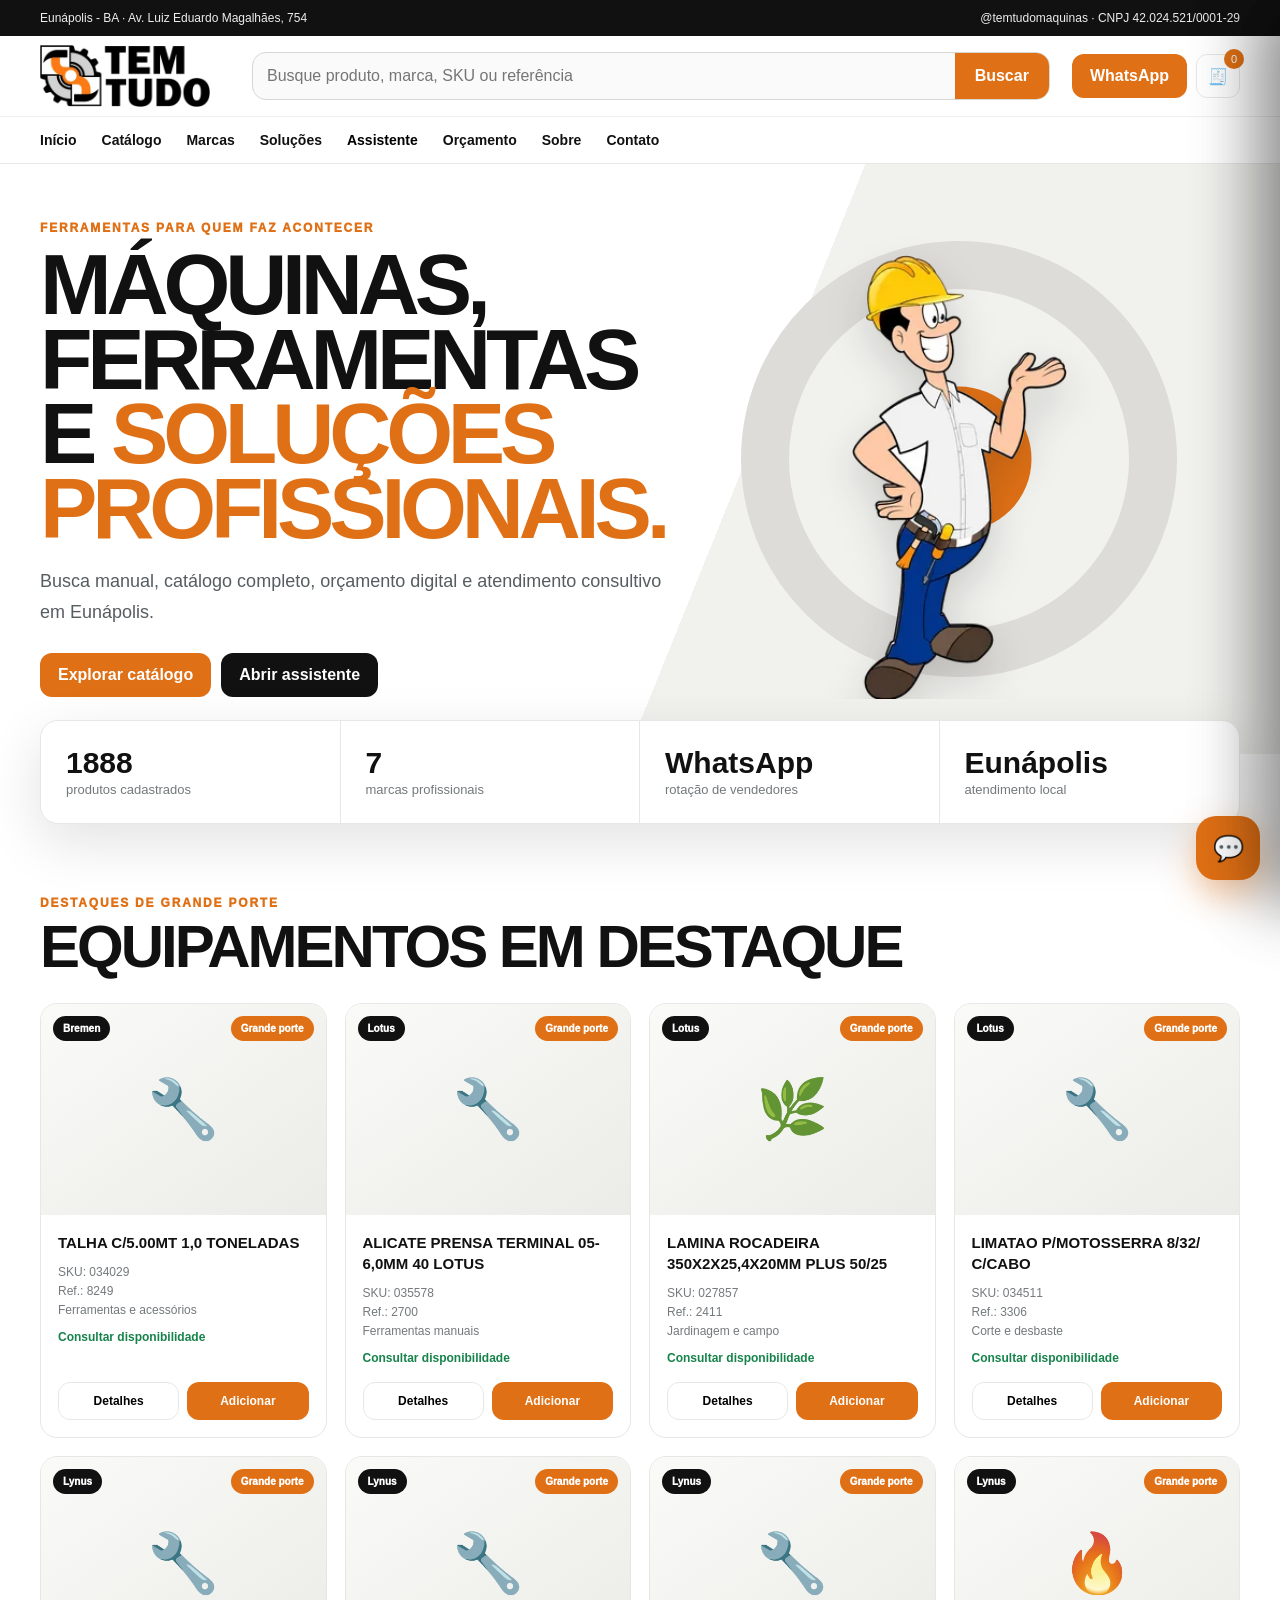
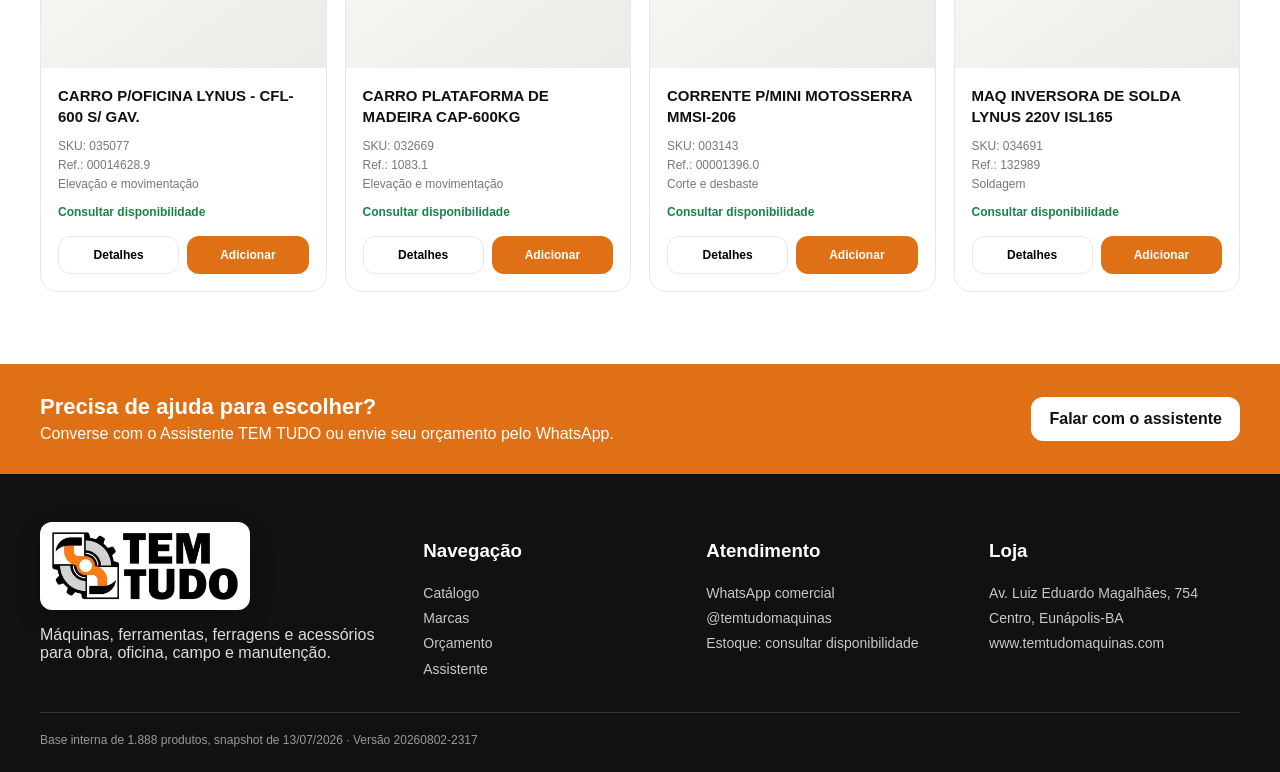
<file: index.html>
<!doctype html>
<html lang="pt-BR">
<head>
<meta charset="utf-8">
<meta name="viewport" content="width=device-width,initial-scale=1,viewport-fit=cover">
<meta name="theme-color" content="#111111">
<meta name="description" content="TEM TUDO - máquinas, ferramentas e soluções profissionais em Eunápolis-BA.">
<meta http-equiv="Cache-Control" content="no-cache, no-store, must-revalidate">
<meta http-equiv="Pragma" content="no-cache">
<meta http-equiv="Expires" content="0">
<title>TEM TUDO - Ferramentas para quem faz acontecer</title>
<link rel="stylesheet" href="style-v2.css?v=20260730-1025">
<link rel="stylesheet" href="brand-fix-v4.css?v=20260730-2140">
<link rel="stylesheet" href="assistant-v2.css?v=20260731-1511">
<link rel="stylesheet" href="quote-import-v3.css?v=20260802-2317">
<script src="config.js?v=20260730-0925"></script>
<script src="brand-logo-1.js?v=20260730-2135"></script>
<script src="brand-logo-2.js?v=20260730-2135"></script>
<script src="brand-logo-3.js?v=20260730-2135"></script>
<script src="brand-mascot-1.js?v=20260730-2135"></script>
<script src="brand-mascot-2.js?v=20260730-2135"></script>
<script src="brand-mascot-3.js?v=20260730-2135"></script>
<script src="brand-mascot-4.js?v=20260730-2135"></script>
<script src="asset0.js?v=20260730-2135"></script>
<script src="asset1.js?v=20260730-2135"></script>
</head>
<body>
<a class="skip" href="#app">Pular para o conteúdo</a>
<div class="topbar"><div class="wrap topbar-in"><span>Eunápolis - BA · Av. Luiz Eduardo Magalhães, 754</span><span>@temtudomaquinas · CNPJ 42.024.521/0001-29</span></div></div>
<header class="site-head">
  <div class="wrap head-main">
    <a class="brand" href="#/inicio" aria-label="TEM TUDO - Início"><img data-asset="0" alt="Logo oficial TEM TUDO"></a>
    <form class="head-search" id="headSearch"><input id="headSearchInput" autocomplete="off" placeholder="Busque produto, marca, SKU ou referência"><button aria-label="Buscar">Buscar</button></form>
    <div class="head-actions">
      <button class="btn btn-wa" id="topWa">WhatsApp</button>
      <button class="icon-btn quote-open" aria-label="Abrir orçamento">🧾<span class="count" id="quoteCount">0</span></button>
      <button class="menu-btn" id="menuBtn" aria-label="Abrir menu">☰</button>
    </div>
  </div>
  <nav class="main-nav" id="mainNav"><div class="wrap nav-in">
    <a href="#/inicio">Início</a><a href="#/catalogo">Catálogo</a><a href="#/marcas">Marcas</a><a href="#/solucoes">Soluções</a><button data-open-chat>Assistente</button><a href="#/orcamento">Orçamento</a><a href="#/sobre">Sobre</a><a href="#/contato">Contato</a>
  </div></nav>
</header>
<main id="app" tabindex="-1"><section class="section"><div class="wrap loading"><div class="spinner"></div><p>Carregando catálogo TEM TUDO...</p></div></section></main>
<section class="cta"><div class="wrap cta-in"><div><strong>Precisa de ajuda para escolher?</strong><span>Converse com o Assistente TEM TUDO ou envie seu orçamento pelo WhatsApp.</span></div><button class="btn btn-light" data-open-chat>Falar com o assistente</button></div></section>
<footer class="footer"><div class="wrap footer-grid">
  <div><img class="footer-logo" data-asset="0" alt="Logo colorida TEM TUDO"><p>Máquinas, ferramentas, ferragens e acessórios para obra, oficina, campo e manutenção.</p></div>
  <div><h3>Navegação</h3><a href="#/catalogo">Catálogo</a><a href="#/marcas">Marcas</a><a href="#/orcamento">Orçamento</a><button class="footer-link" data-open-chat>Assistente</button></div>
  <div><h3>Atendimento</h3><button class="footer-link" id="footerWa">WhatsApp comercial</button><a href="https://instagram.com/temtudomaquinas" target="_blank" rel="noopener">@temtudomaquinas</a><span>Estoque: consultar disponibilidade</span></div>
  <div><h3>Loja</h3><span>Av. Luiz Eduardo Magalhães, 754</span><span>Centro, Eunápolis-BA</span><span>www.temtudomaquinas.com</span></div>
</div><div class="wrap footnote">Base interna de 1.888 produtos, snapshot de 13/07/2026 · Versão 20260802-2317</div></footer>

<div class="drawer-overlay" id="drawerOverlay"></div>
<aside class="quote-drawer" id="quoteDrawer" aria-label="Orçamento"><div class="drawer-head"><div><strong>Seu orçamento</strong><span id="quoteDrawerSubtitle">0 produto</span></div><button class="icon-btn" id="quoteClose">✕</button></div><div class="drawer-body" id="quoteDrawerBody"></div><div class="drawer-foot"><a class="btn btn-dark btn-wide" href="#/orcamento" id="goQuote">Revisar orçamento</a></div></aside>

<div class="chat-overlay" id="chatOverlay"></div>
<aside class="chat-panel" id="chatPanel" aria-label="Assistente TEM TUDO">
  <div class="chat-head"><div class="chat-id"><img data-asset="1" alt="Mascote oficial TEM TUDO em alta qualidade"><div><strong>Assistente TEM TUDO</strong><span>● Catálogo com 1.888 produtos</span></div></div><div class="chat-head-actions"><button id="newChat">Nova conversa</button><button class="icon-btn" id="closeChat">✕</button></div></div>
  <div class="chat-messages" id="chatMessages"></div>
  <div class="chat-chips" id="chatChips"><button>Encontrar produto para um serviço</button><button>Buscar por SKU ou referência</button><button>Comparar produtos</button><button>Montar orçamento</button></div>
  <form class="chat-form" id="chatForm"><textarea id="chatInput" placeholder="Descreva o serviço, produto ou referência..."></textarea><button aria-label="Enviar mensagem">➤</button></form>
  <div class="chat-hint">Enter envia · Shift + Enter cria nova linha</div>
</aside>
<button class="chat-float" data-open-chat aria-label="Abrir Assistente TEM TUDO">💬</button>

<script src="catalog-01.js?v=20260730-1025"></script>
<script src="catalog-02.js?v=20260730-1025"></script>
<script src="catalog-03.js?v=20260730-1025"></script>
<script src="catalog-04.js?v=20260730-1025"></script>
<script src="catalog-05.js?v=20260730-1025"></script>
<script src="catalog-06.js?v=20260730-1025"></script>
<script src="catalog-07.js?v=20260730-1025"></script>
<script src="catalog-08.js?v=20260730-1025"></script>
<script src="chat-core.js?v=20260731-1511"></script>
<script src="app-01.js?v=20260730-1025"></script>
<script src="app-02.js?v=20260730-1025"></script>
<script src="app-03.js?v=20260730-1025"></script>
<script src="app-04.js?v=20260730-1025"></script>
<script src="assistant-v2.js?v=20260731-1511"></script>
<script src="quote-import-v3.js?v=20260802-2317"></script>
</body></html>
</file>
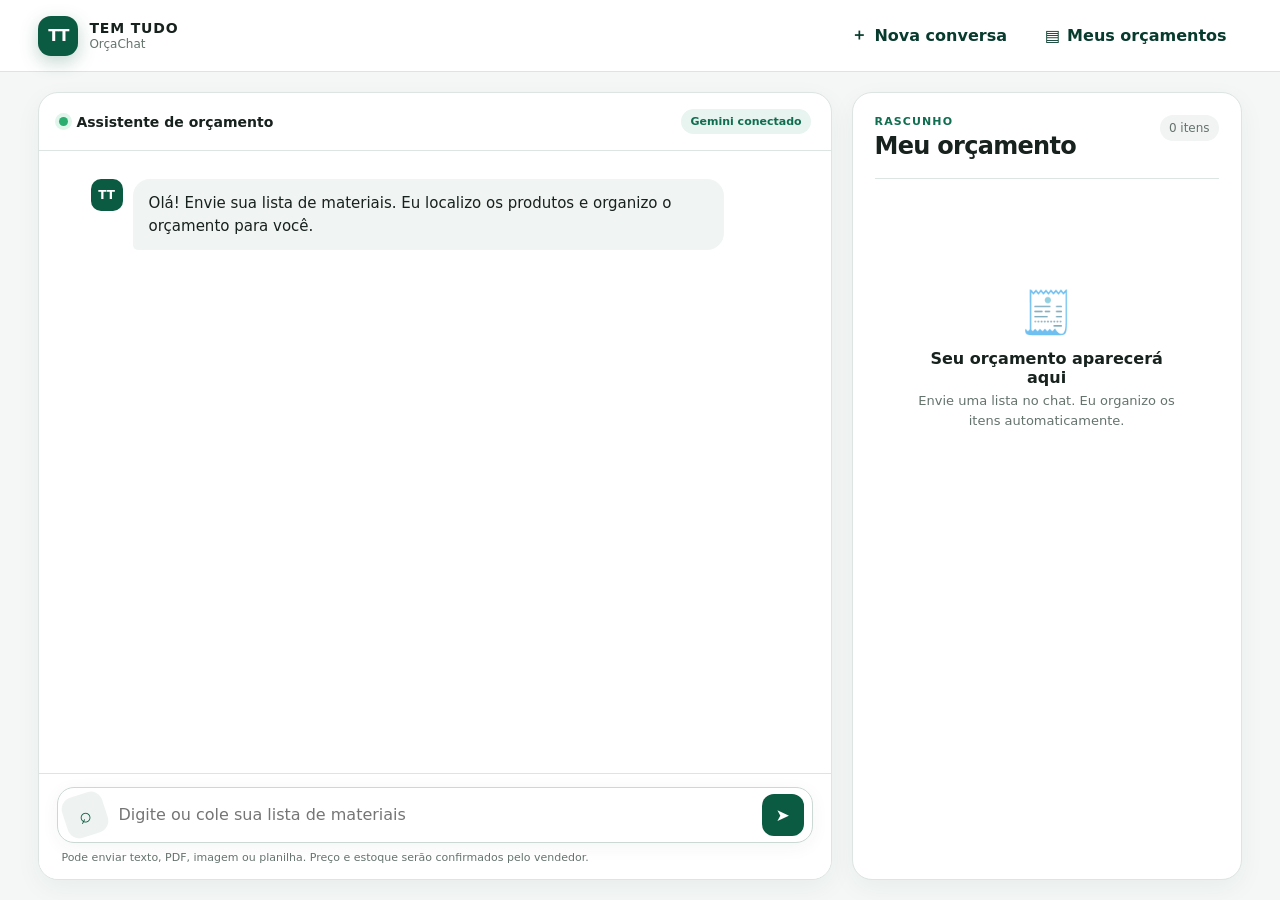
<file: orcachat/index.html>
<!doctype html>
<html lang="pt-BR">
<head>
  <meta charset="utf-8">
  <meta name="viewport" content="width=device-width,initial-scale=1,viewport-fit=cover">
  <meta name="theme-color" content="#0b5a42">
  <meta name="description" content="Assistente de orçamento da TEM TUDO.">
  <title>TEM TUDO OrçaChat</title>
  <link rel="manifest" href="manifest.webmanifest">
  <link rel="icon" href="assets-icon.svg" type="image/svg+xml">
  <link rel="stylesheet" href="styles.css">
</head>
<body>
  <div class="app-shell">
    <header class="topbar">
      <button class="brand" data-route="chat" aria-label="Ir para o chat">
        <span class="brand-mark">TT</span>
        <span><strong>TEM TUDO</strong><small>OrçaChat</small></span>
      </button>
      <nav class="top-actions" aria-label="Ações principais">
        <button class="ghost-button" id="newConversationButton" title="Iniciar nova conversa">
          <span aria-hidden="true">＋</span><span class="desktop-label">Nova conversa</span>
        </button>
        <button class="ghost-button" data-route="history" title="Abrir meus orçamentos">
          <span aria-hidden="true">▤</span><span class="desktop-label">Meus orçamentos</span>
        </button>
      </nav>
    </header>

    <main>
      <section class="screen active" id="screen-chat" aria-label="Chat de orçamento">
        <div class="chat-layout">
          <section class="chat-panel">
            <div class="chat-head">
              <div>
                <span class="status-dot"></span>
                <strong>Assistente de orçamento</strong>
              </div>
              <span class="mode-pill" id="modePill">Modo local</span>
            </div>

            <div class="messages" id="messages" aria-live="polite"></div>

            <div class="composer-wrap">
              <div class="file-preview" id="filePreview" hidden></div>
              <form class="composer" id="composerForm">
                <label class="attach-button" for="fileInput" title="Anexar lista, PDF, imagem ou planilha" aria-label="Anexar arquivo">⌕</label>
                <input id="fileInput" type="file" hidden multiple accept="image/*,.pdf,.csv,.txt,.xlsx,.xls">
                <textarea id="messageInput" rows="1" placeholder="Digite ou cole sua lista de materiais" aria-label="Mensagem"></textarea>
                <button class="send-button" type="submit" aria-label="Enviar">➤</button>
              </form>
              <p class="composer-note">Pode enviar texto, PDF, imagem ou planilha. Preço e estoque serão confirmados pelo vendedor.</p>
            </div>
          </section>

          <aside class="quote-panel" id="quotePanel" aria-label="Meu orçamento">
            <div class="quote-head">
              <div>
                <span class="eyebrow">Rascunho</span>
                <h2>Meu orçamento</h2>
              </div>
              <span class="item-count" id="itemCount">0 itens</span>
            </div>
            <div id="quoteEmpty" class="quote-empty">
              <span>🧾</span>
              <strong>Seu orçamento aparecerá aqui</strong>
              <p>Envie uma lista no chat. Eu organizo os itens automaticamente.</p>
            </div>
            <div id="quoteContent" hidden>
              <div class="quote-list" id="quoteList"></div>
              <div class="quote-alert" id="quoteAlert" hidden></div>
              <div class="quote-actions">
                <button class="secondary-button" id="clearQuoteButton">Limpar</button>
                <button class="primary-button" id="confirmQuoteButton">Confirmar itens</button>
                <button class="whatsapp-button" id="whatsappButton" hidden>Falar com vendedor</button>
              </div>
            </div>
          </aside>
        </div>
      </section>

      <section class="screen history-screen" id="screen-history" aria-label="Meus orçamentos">
        <div class="history-head">
          <div>
            <span class="eyebrow">Salvos neste aparelho</span>
            <h1>Meus orçamentos</h1>
            <p>Consulte ou apague os orçamentos anteriores.</p>
          </div>
          <button class="secondary-button" data-route="chat">Voltar ao chat</button>
        </div>
        <div id="historyList" class="history-list"></div>
      </section>
    </main>

    <button class="mobile-quote-button" id="mobileQuoteButton">
      <span>Meu orçamento</span><strong id="mobileItemCount">0</strong>
    </button>
    <div class="backdrop" id="backdrop" hidden></div>
    <div class="toast" id="toast" role="status" aria-live="polite"></div>
  </div>
  <script src="config.js"></script>
  <script src="../catalog-01.js"></script>
  <script src="../catalog-02.js"></script>
  <script src="../catalog-03.js"></script>
  <script src="../catalog-04.js"></script>
  <script src="../catalog-05.js"></script>
  <script src="../catalog-06.js"></script>
  <script src="../catalog-07.js"></script>
  <script src="../catalog-08.js"></script>
  <script src="data/stock-chunk-01.js"></script>
  <script src="data/stock-chunk-02.js"></script>
  <script src="data/catalog-adapter.js"></script>
  <script src="engine.js" defer></script>
  <script src="engine-fix-v2.js?v=2" defer></script>
  <script src="engine-fix-v3.js?v=1" defer></script>
  <script src="main.js" defer></script>
  <script src="ui-fix-v3.js?v=1" defer></script>
</body>
</html>
</file>
<file: style-v2.css>
:root{--o:#E07015;--od:#b8580f;--b:#111;--g:#73797c;--l:#e7e7e4;--s:#f5f5f2;--w:#fff;--green:#16834b;--r:18px;--sh:0 18px 55px rgba(17,17,17,.12)}*{box-sizing:border-box}html{scroll-behavior:smooth}body{margin:0;font-family:Inter,Montserrat,Arial,sans-serif;color:var(--b);background:#fff}body.lock{overflow:hidden}a{color:inherit;text-decoration:none}button,input,textarea,select{font:inherit}button{cursor:pointer}img{max-width:100%}.wrap{width:min(1200px,calc(100% - 32px));margin:auto}.skip{position:absolute;left:-9999px}.skip:focus{left:12px;top:12px;z-index:999;background:#fff;padding:10px}.topbar{background:#111;color:#eee;font-size:12px}.topbar-in{min-height:36px;display:flex;align-items:center;justify-content:space-between;gap:20px}.site-head{position:sticky;top:0;z-index:50;background:rgba(255,255,255,.97);border-bottom:1px solid var(--l);backdrop-filter:blur(14px)}.head-main{min-height:80px;display:grid;grid-template-columns:190px minmax(220px,1fr) auto;align-items:center;gap:22px}.brand img{width:170px;height:64px;object-fit:contain;display:block}.head-search{display:flex;border:1px solid #d6d6d2;background:#fafafa;border-radius:14px;overflow:hidden}.head-search input{flex:1;border:0;background:transparent;padding:14px;outline:0;min-width:0}.head-search button{border:0;background:var(--o);color:#fff;padding:0 20px;font-weight:900}.head-actions{display:flex;align-items:center;gap:9px}.btn{border:0;border-radius:12px;padding:13px 18px;font-weight:900;display:inline-flex;align-items:center;justify-content:center;gap:8px}.btn-primary,.btn-wa{background:var(--o);color:#fff}.btn-dark{background:#111;color:#fff}.btn-light{background:#fff;color:#111}.btn-outline{background:#fff;border:1px solid var(--l)}.btn-wide{width:100%}.icon-btn,.menu-btn{border:1px solid var(--l);background:#fff;border-radius:11px;min-width:44px;height:44px;display:grid;place-items:center;position:relative}.count{position:absolute;right:-5px;top:-6px;background:var(--o);color:#fff;border-radius:99px;min-width:20px;height:20px;padding:0 5px;font-size:11px;display:grid;place-items:center}.menu-btn{display:none}.main-nav{border-top:1px solid #eee}.nav-in{min-height:46px;display:flex;align-items:center;gap:25px;font-size:14px;font-weight:850}.nav-in a,.nav-in button{border:0;background:none;padding:0}.nav-in a:hover,.nav-in button:hover{color:var(--od)}.hero{background:linear-gradient(112deg,#fff 0 57%,#f1f1ee 57%);overflow:hidden}.hero-in{min-height:590px;display:grid;grid-template-columns:1.05fr .95fr;align-items:center;gap:40px}.eyebrow{color:var(--o);font-weight:950;letter-spacing:.15em;font-size:12px;text-transform:uppercase}.display{font-size:clamp(48px,7vw,86px);line-height:.87;letter-spacing:-.06em;margin:12px 0 20px;text-transform:uppercase}.display span{color:var(--o)}.lead{font-size:18px;line-height:1.7;color:#555d60;max-width:680px}.hero-actions{display:flex;gap:10px;flex-wrap:wrap;margin-top:26px}.hero-visual{height:480px;display:flex;align-items:flex-end;justify-content:center;position:relative}.hero-visual:before{content:"";position:absolute;width:340px;height:340px;border:48px solid #dddcd8;border-radius:50%;top:50%;left:50%;transform:translate(-50%,-50%)}.hero-visual:after{content:"";position:absolute;width:145px;height:145px;background:var(--o);border-radius:50%;top:50%;left:50%;transform:translate(-50%,-50%)}.hero-mascot{height:455px;width:auto;object-fit:contain;z-index:1;filter:drop-shadow(0 20px 18px rgba(17,17,17,.16))}.section{padding:72px 0}.soft{background:var(--s)}.page-head{padding:58px 0 30px;background:linear-gradient(135deg,#fff,#f4f4f1)}.title{font-size:clamp(34px,5vw,60px);line-height:.95;letter-spacing:-.05em;text-transform:uppercase;margin:8px 0 13px}.copy{color:var(--g);line-height:1.7;max-width:760px}.stats{display:grid;grid-template-columns:repeat(4,1fr);border:1px solid var(--l);border-radius:var(--r);overflow:hidden;box-shadow:var(--sh);background:#fff;margin-top:-34px;position:relative}.stat{padding:25px;border-right:1px solid var(--l)}.stat:last-child{border:0}.stat strong{font-size:30px;display:block}.stat span{color:var(--g);font-size:13px}.grid{display:grid;grid-template-columns:repeat(4,1fr);gap:18px;margin-top:28px}.card{background:#fff;border:1px solid var(--l);border-radius:17px;overflow:hidden;display:flex;flex-direction:column;min-width:0}.product-visual{aspect-ratio:1.35;background:linear-gradient(145deg,#fafaf8,#ebebe7);display:grid;place-items:center;position:relative}.product-visual .emoji{font-size:58px;filter:grayscale(.2)}.badge{position:absolute;left:12px;top:12px;background:#111;color:#fff;border-radius:99px;padding:7px 10px;font-size:10px;font-weight:950}.large-badge{left:auto;right:12px;background:var(--o)}.card-body{padding:17px;flex:1}.card-body h3{font-size:15px;line-height:1.4;margin:0 0 10px}.meta{color:var(--g);font-size:12px;line-height:1.6}.availability{color:var(--green);font-weight:900;font-size:12px;margin-top:10px}.card-actions{display:grid;grid-template-columns:1fr 1fr;gap:8px;padding:0 17px 17px}.card-actions .btn{padding:11px 10px;font-size:12px}.catalog-layout{display:grid;grid-template-columns:270px 1fr;gap:28px}.filters{border:1px solid var(--l);border-radius:18px;padding:18px;height:max-content;position:sticky;top:145px;background:#fff}.field{margin-bottom:15px}.field label{display:block;font-weight:900;font-size:12px;margin-bottom:7px}.field input,.field select{width:100%;height:45px;border:1px solid #d8d8d4;border-radius:10px;padding:0 11px;background:#fff}.catalog-top{display:flex;justify-content:space-between;align-items:center;gap:12px;margin-bottom:18px}.result-count{color:var(--g);font-size:14px}.products{display:grid;grid-template-columns:repeat(3,1fr);gap:17px}.pagination{display:flex;justify-content:center;align-items:center;gap:8px;margin-top:28px;flex-wrap:wrap}.pagination button{border:1px solid var(--l);background:#fff;border-radius:10px;padding:10px 13px;font-weight:800}.pagination button.active{background:#111;color:#fff}.brand-grid,.solution-grid{display:grid;grid-template-columns:repeat(4,1fr);gap:18px;margin-top:28px}.brand-card,.solution-card{border:1px solid var(--l);border-radius:18px;padding:24px;background:#fff}.brand-card strong{font-size:24px}.brand-card span{display:block;color:var(--g);margin-top:7px}.brand-card button{margin-top:15px}.product-detail{display:grid;grid-template-columns:.85fr 1.15fr;gap:35px;align-items:start}.detail-visual{min-height:420px;border-radius:24px;background:linear-gradient(145deg,#fafaf8,#e9e9e5);display:grid;place-items:center;font-size:110px}.detail-box{border:1px solid var(--l);border-radius:18px;padding:22px;margin-top:20px}.detail-list{display:grid;grid-template-columns:1fr 1fr;gap:12px}.detail-item{background:var(--s);padding:14px;border-radius:12px}.detail-item span{display:block;color:var(--g);font-size:12px}.detail-item strong{display:block;margin-top:4px}.quote-list{display:flex;flex-direction:column;gap:12px;margin-top:22px}.quote-row{display:grid;grid-template-columns:1fr auto auto;gap:14px;align-items:center;border:1px solid var(--l);border-radius:15px;padding:15px;background:#fff}.qty{display:flex;align-items:center;gap:7px}.qty button{width:34px;height:34px;border:1px solid var(--l);background:#fff;border-radius:9px}.remove{border:0;background:none;color:#a02020;font-weight:800}.quote-summary{margin-top:24px;background:#111;color:#fff;border-radius:20px;padding:24px}.quote-summary input{width:100%;height:48px;border:0;border-radius:11px;padding:0 12px;margin:13px 0}.empty{text-align:center;padding:55px 20px;border:1px dashed #ccc;border-radius:20px;background:#fafafa}.loading{text-align:center;padding:80px 20px}.spinner{width:38px;height:38px;border:4px solid #ddd;border-top-color:var(--o);border-radius:50%;animation:spin .8s linear infinite;margin:0 auto 14px}@keyframes spin{to{transform:rotate(360deg)}}.cta{background:var(--o);color:#fff}.cta-in{min-height:110px;display:flex;align-items:center;justify-content:space-between;gap:20px}.cta-in strong{font-size:22px;display:block}.cta-in span{display:block;margin-top:5px}.footer{background:#111;color:#ddd;padding:48px 0 25px}.footer-grid{display:grid;grid-template-columns:1.4fr repeat(3,1fr);gap:32px}.footer-logo{width:180px;filter:brightness(0) invert(1);margin-bottom:10px}.footer h3{color:#fff}.footer a,.footer span,.footer-link{display:block;color:#c8c8c8;font-size:14px;line-height:1.8}.footer-link{border:0;background:none;padding:0;text-align:left}.footnote{border-top:1px solid #333;margin-top:30px;padding-top:20px;color:#999;font-size:12px}.drawer-overlay,.chat-overlay{position:fixed;inset:0;background:rgba(17,17,17,.55);z-index:80;opacity:0;visibility:hidden;transition:.2s}.drawer-overlay.open,.chat-overlay.open{opacity:1;visibility:visible}.quote-drawer{position:fixed;right:0;top:0;height:100%;width:min(440px,100%);background:#f8f8f6;z-index:90;transform:translateX(100%);transition:.25s;display:flex;flex-direction:column;box-shadow:-20px 0 60px rgba(0,0,0,.25)}.quote-drawer.open{transform:none}.drawer-head{height:72px;background:#fff;border-bottom:1px solid var(--l);padding:0 17px;display:flex;align-items:center;justify-content:space-between}.drawer-head span{display:block;color:var(--g);font-size:12px;margin-top:3px}.drawer-body{flex:1;overflow:auto;padding:16px}.drawer-item{border:1px solid var(--l);border-radius:13px;background:#fff;padding:13px;margin-bottom:10px}.drawer-item strong{font-size:13px}.drawer-item span{display:block;color:var(--g);font-size:11px;margin-top:5px}.drawer-foot{padding:14px;background:#fff;border-top:1px solid var(--l)}.chat-panel{position:fixed;right:0;top:0;height:100%;width:min(540px,100%);background:#f7f7f5;z-index:100;transform:translateX(100%);transition:.25s;display:flex;flex-direction:column;box-shadow:-20px 0 65px rgba(0,0,0,.28)}.chat-panel.open{transform:none}.chat-head{background:#fff;border-bottom:1px solid var(--l);padding:13px 15px;display:flex;align-items:center;justify-content:space-between;gap:10px}.chat-id{display:flex;align-items:center;gap:10px}.chat-id img{width:48px;height:48px;object-fit:contain}.chat-id strong{display:block}.chat-id span{display:block;color:var(--green);font-size:11px;margin-top:3px}.chat-head-actions{display:flex;gap:7px}.chat-head-actions>button:first-child{border:1px solid var(--l);background:#fff;border-radius:9px;padding:9px;font-size:12px;font-weight:800}.chat-messages{flex:1;overflow:auto;padding:18px;display:flex;flex-direction:column;gap:11px}.message{max-width:87%;padding:13px 15px;border-radius:17px;line-height:1.55;font-size:14px;white-space:pre-wrap}.message.bot{align-self:flex-start;background:#fff;border:1px solid var(--l);border-bottom-left-radius:5px}.message.user{align-self:flex-end;background:#111;color:#fff;border-bottom-right-radius:5px}.message a{color:inherit}.chat-products{display:flex;flex-direction:column;gap:8px;margin-top:10px}.chat-product{border:1px solid #e5d4c4;background:#fff9f3;border-radius:12px;padding:11px}.chat-product strong{display:block}.chat-product span{display:block;color:#6b6b6b;font-size:11px;margin-top:4px}.chat-product button{border:0;background:var(--o);color:#fff;border-radius:8px;padding:8px 10px;font-weight:850;margin-top:8px}.seller-card{margin-top:10px;border:1px solid #b9e2c8;background:#f2fff7;border-radius:13px;padding:12px}.seller-card a{display:block;background:#25d366;color:#092514;text-align:center;border-radius:10px;padding:11px;font-weight:950;margin-top:9px}.chat-chips{display:flex;gap:7px;overflow:auto;padding:9px 13px;border-top:1px solid var(--l);background:#fafafa}.chat-chips button{white-space:nowrap;border:1px solid var(--l);background:#fff;border-radius:99px;padding:8px 11px;font-size:11px;font-weight:800}.chat-form{display:grid;grid-template-columns:1fr 52px;gap:8px;padding:12px;background:#fff;border-top:1px solid var(--l)}.chat-form textarea{min-height:55px;max-height:135px;resize:none;border:1px solid #d5d5d1;border-radius:13px;padding:13px;outline:none}.chat-form textarea:focus{border-color:var(--o);box-shadow:0 0 0 3px rgba(224,112,21,.15)}.chat-form button{border:0;border-radius:13px;background:var(--o);color:#fff;font-size:22px}.chat-hint{background:#fff;color:#777;font-size:10px;padding:0 14px 10px}.chat-float{position:fixed;right:20px;bottom:20px;width:64px;height:64px;border:0;border-radius:20px;background:var(--o);color:#fff;box-shadow:0 15px 35px rgba(224,112,21,.4);font-size:25px;z-index:70}.notice{border-left:4px solid var(--o);background:#fff7ef;border-radius:8px;padding:13px;margin:15px 0}.about-grid,.contact-grid{display:grid;grid-template-columns:1fr 1fr;gap:24px}.info-card{border:1px solid var(--l);border-radius:18px;padding:24px;background:#fff}.info-card h3{margin-top:0}.chat-page-box{background:#111;color:#fff;border-radius:24px;padding:34px;display:grid;grid-template-columns:1fr auto;gap:25px;align-items:center}.chat-page-box img{height:260px}.mobile-filter-toggle{display:none}@media(max-width:950px){.topbar{display:none}.head-main{min-height:70px;grid-template-columns:145px 1fr auto;gap:10px}.brand img{width:140px;height:54px}.head-search{display:none}.btn-wa{display:none}.menu-btn{display:grid}.main-nav{display:none}.main-nav.open{display:block}.nav-in{flex-direction:column;align-items:stretch;padding:15px 16px}.nav-in a,.nav-in button{text-align:left;padding:10px 0}.hero{background:linear-gradient(#fff,#f3f3ef)}.hero-in{grid-template-columns:1fr;min-height:auto;padding-top:45px}.hero-visual{height:360px}.hero-mascot{height:350px}.stats{grid-template-columns:1fr 1fr;margin-top:20px}.stat:nth-child(2){border-right:0}.stat:nth-child(-n+2){border-bottom:1px solid var(--l)}.grid{grid-template-columns:1fr 1fr}.products{grid-template-columns:1fr 1fr}.catalog-layout{grid-template-columns:1fr}.filters{position:static;display:none}.filters.open{display:block}.mobile-filter-toggle{display:inline-flex}.brand-grid,.solution-grid{grid-template-columns:1fr 1fr}.product-detail{grid-template-columns:1fr}.footer-grid{grid-template-columns:1fr 1fr}.about-grid,.contact-grid{grid-template-columns:1fr}.chat-page-box{grid-template-columns:1fr}.chat-page-box img{display:none}}@media(max-width:580px){.wrap{width:min(100% - 22px,1200px)}.head-main{grid-template-columns:125px 1fr auto}.brand img{width:122px}.display{font-size:46px}.lead{font-size:16px}.hero-actions .btn{width:100%}.hero-visual{height:310px}.hero-mascot{height:305px}.hero-visual:before{width:230px;height:230px;border-width:34px}.hero-visual:after{width:95px;height:95px}.section{padding:55px 0}.stats,.grid,.products,.brand-grid,.solution-grid,.footer-grid{grid-template-columns:1fr}.stat{border-right:0;border-bottom:1px solid var(--l)}.card-actions{grid-template-columns:1fr}.catalog-top{align-items:flex-start;flex-direction:column}.quote-row{grid-template-columns:1fr}.detail-list{grid-template-columns:1fr}.cta-in{padding:22px 0;flex-direction:column;align-items:flex-start}.chat-panel{width:100%}.chat-head{padding-top:max(13px,env(safe-area-inset-top))}.chat-head-actions>button:first-child{display:none}.chat-hint{display:none}.message{max-width:92%}.chat-float{right:14px;bottom:14px}.footer-grid{gap:20px}}
</file>
<file: brand-fix-v4.css>
/* Identidade visual TEM TUDO — ajuste final de proporção */
.footer-logo{
  display:block!important;
  width:210px!important;
  height:auto!important;
  max-height:none!important;
  object-fit:contain!important;
  object-position:left center!important;
  filter:none!important;
  -webkit-filter:none!important;
  mix-blend-mode:normal!important;
  opacity:1!important;
  background:#fff!important;
  padding:10px 12px!important;
  border-radius:12px!important;
  box-shadow:0 8px 24px rgba(0,0,0,.18)!important;
}
.hero-visual{
  overflow:hidden!important;
  align-items:flex-end!important;
  justify-content:center!important;
  padding-top:18px!important;
}
.hero-mascot,
.hero-visual img[data-asset="1"]{
  display:block!important;
  width:auto!important;
  height:465px!important;
  max-width:78%!important;
  max-height:calc(100% - 18px)!important;
  object-fit:contain!important;
  object-position:center bottom!important;
  image-rendering:auto!important;
  filter:drop-shadow(0 18px 20px rgba(17,17,17,.16))!important;
  transform:none!important;
  transform-origin:center bottom!important;
  opacity:1!important;
}
.chat-id img[data-asset="1"]{
  width:52px!important;
  height:52px!important;
  object-fit:contain!important;
  object-position:center!important;
  filter:none!important;
  background:#fff!important;
  border:2px solid rgba(224,112,21,.25)!important;
  border-radius:14px!important;
  padding:2px!important;
}
.chat-page-box img[data-asset="1"]{
  width:auto!important;
  height:390px!important;
  max-width:100%!important;
  object-fit:contain!important;
  object-position:center bottom!important;
  filter:drop-shadow(0 18px 20px rgba(17,17,17,.16))!important;
}
@media(max-width:900px){
  .hero-visual{padding-top:12px!important;}
  .hero-mascot,
  .hero-visual img[data-asset="1"]{
    height:400px!important;
    max-width:82%!important;
    max-height:calc(100% - 12px)!important;
  }
  .footer-logo{width:190px!important;}
}
@media(max-width:560px){
  .hero-mascot,
  .hero-visual img[data-asset="1"]{
    height:320px!important;
    max-width:88%!important;
  }
  .chat-page-box img[data-asset="1"]{height:300px!important;}
}
</file>
<file: assistant-v2.css>
/* Assistente TEM TUDO v2 — cards, estados e acessibilidade */
.chat-chips{display:flex;gap:8px;overflow-x:auto;padding:10px 14px;scrollbar-width:thin}
.chat-chips button{flex:0 0 auto;white-space:nowrap}
.v2-products{display:grid;gap:10px;margin-top:12px}
.v2-product{display:grid;gap:10px;padding:12px;border:1px solid #e5e5e5;border-radius:14px;background:#fff;color:#111}
.v2-product strong{display:block;font-size:14px;line-height:1.35}
.v2-product span,.v2-product small{display:block;margin-top:4px;color:#62676a;font-size:12px}
.v2-product small{color:#16733b;font-weight:700}
.v2-product-actions{display:flex;gap:8px}
.v2-product-actions button,.v2-error-actions button{border:1px solid #d8d8d8;border-radius:10px;background:#fff;padding:8px 11px;font-weight:800;cursor:pointer}
.v2-product-actions button:last-child{background:#e07015;border-color:#e07015;color:#fff}
.v2-handoff{margin-top:12px;padding:14px;border-radius:14px;background:#111;color:#fff}
.v2-handoff p{margin:7px 0 12px;color:#e6e6e6;font-size:13px;line-height:1.45}
.v2-handoff a{display:inline-flex;padding:10px 13px;border-radius:10px;background:#e07015;color:#fff;text-decoration:none;font-weight:900}
.v2-error-actions{display:flex;gap:8px;margin-top:12px}
.v2-typing{display:flex!important;width:max-content;gap:5px;align-items:center;min-height:38px}
.v2-typing span{width:7px;height:7px;border-radius:50%;background:#73797c;animation:ttTyping 1s infinite ease-in-out}
.v2-typing span:nth-child(2){animation-delay:.12s}
.v2-typing span:nth-child(3){animation-delay:.24s}
@keyframes ttTyping{0%,60%,100%{transform:translateY(0);opacity:.45}30%{transform:translateY(-4px);opacity:1}}
.chat-form textarea:focus-visible,.v2-product-actions button:focus-visible,.v2-handoff a:focus-visible,.chat-chips button:focus-visible{outline:3px solid rgba(224,112,21,.35);outline-offset:2px}
@media(max-width:560px){
  .v2-product-actions{flex-direction:column}
  .v2-product-actions button{width:100%}
  .chat-chips{padding-inline:10px}
}
</file>
<file: quote-import-v3.css>
.tt-import-button{display:inline-flex;align-items:center;justify-content:center;gap:.4rem;min-width:42px;height:42px;border:1px solid #d7d7d7;border-radius:10px;background:#fff;color:#111;cursor:pointer;font:600 14px/1 system-ui}.tt-import-button:hover,.tt-import-button:focus-visible{border-color:#e07015;outline:2px solid rgba(224,112,21,.18)}.tt-import-input{display:none}.tt-import-panel{position:absolute;left:14px;right:14px;bottom:78px;z-index:5;max-height:min(64vh,620px);overflow:auto;border:1px solid #dedede;border-radius:16px;background:#fff;box-shadow:0 20px 50px rgba(0,0,0,.22);padding:16px}.tt-import-head{display:flex;align-items:flex-start;justify-content:space-between;gap:12px;margin-bottom:12px}.tt-import-head h3{margin:0;font:800 17px/1.2 system-ui;color:#111}.tt-import-head p{margin:5px 0 0;font:400 12px/1.45 system-ui;color:#606060}.tt-import-close{border:0;background:#f2f2f2;border-radius:9px;width:34px;height:34px;cursor:pointer}.tt-import-drop{border:2px dashed #d0d0d0;border-radius:14px;padding:18px;text-align:center;background:#fafafa}.tt-import-drop.is-drag{border-color:#e07015;background:#fff8f1}.tt-import-drop strong{display:block;font:800 14px/1.3 system-ui}.tt-import-drop span{display:block;margin-top:5px;font:400 12px/1.4 system-ui;color:#666}.tt-import-files{display:grid;gap:9px;margin-top:12px}.tt-import-file{display:grid;grid-template-columns:1fr auto;gap:8px;align-items:center;border:1px solid #ececec;border-radius:11px;padding:10px}.tt-import-file strong{display:block;font:700 13px/1.3 system-ui;word-break:break-word}.tt-import-file small{display:block;margin-top:3px;color:#666}.tt-import-status{font:700 11px/1.2 system-ui;padding:5px 8px;border-radius:999px;background:#eee}.tt-import-status.ok{background:#e6f6eb;color:#156b30}.tt-import-status.warn{background:#fff3dc;color:#8a5500}.tt-import-status.error{background:#fde8e8;color:#942525}.tt-import-preview{margin-top:14px;border-top:1px solid #eee;padding-top:13px}.tt-import-preview textarea{width:100%;min-height:150px;resize:vertical;border:1px solid #d7d7d7;border-radius:10px;padding:10px;font:400 13px/1.45 system-ui}.tt-import-actions{display:flex;flex-wrap:wrap;gap:8px;margin-top:10px}.tt-import-actions button{border:0;border-radius:10px;padding:10px 13px;cursor:pointer;font:800 12px/1 system-ui}.tt-import-primary{background:#e07015;color:#fff}.tt-import-secondary{background:#111;color:#fff}.tt-import-light{background:#efefef;color:#111}.tt-import-note{margin:12px 0 0;font:400 11px/1.45 system-ui;color:#666}.tt-import-progress{height:6px;background:#ececec;border-radius:999px;overflow:hidden;margin-top:8px}.tt-import-progress>span{display:block;height:100%;width:0;background:#e07015;transition:width .2s}.chat-form.tt-import-ready{display:grid;grid-template-columns:auto 1fr auto;gap:8px;align-items:end}.chat-form.tt-import-ready textarea{min-width:0}@media(max-width:640px){.tt-import-panel{left:8px;right:8px;bottom:72px;padding:13px}.tt-import-drop{padding:14px}.tt-import-actions button{flex:1 1 auto}.chat-form.tt-import-ready{grid-template-columns:42px 1fr 42px}}
</file>
<file: orcachat/styles.css>
[hidden]{display:none!important}
:root{
  --green-950:#073b2d;--green-800:#0b5a42;--green-700:#0f6d50;--green-100:#e7f4ef;
  --amber:#f4b942;--ink:#17211d;--muted:#65736d;--line:#dce5e1;--surface:#fff;--canvas:#f4f7f6;
  --danger:#a93d35;--shadow:0 18px 50px rgba(15,54,42,.12);--radius:20px;
}
*{box-sizing:border-box}html,body{margin:0;min-height:100%;font-family:Inter,ui-sans-serif,system-ui,-apple-system,BlinkMacSystemFont,"Segoe UI",sans-serif;color:var(--ink);background:var(--canvas)}button,textarea,input{font:inherit}button{cursor:pointer}.app-shell{min-height:100vh}.topbar{height:72px;padding:0 clamp(16px,3vw,42px);display:flex;align-items:center;justify-content:space-between;background:rgba(255,255,255,.94);border-bottom:1px solid var(--line);position:sticky;top:0;z-index:30;backdrop-filter:blur(14px)}.brand{display:flex;gap:11px;align-items:center;border:0;background:transparent;color:var(--ink);padding:0;text-align:left}.brand-mark{width:40px;height:40px;display:grid;place-items:center;border-radius:13px;background:var(--green-800);color:#fff;font-weight:900;letter-spacing:-1px;box-shadow:0 6px 18px rgba(11,90,66,.25)}.brand strong,.brand small{display:block}.brand strong{font-size:14px;letter-spacing:.06em}.brand small{font-size:12px;color:var(--muted);margin-top:1px}.top-actions{display:flex;gap:8px}.ghost-button{height:42px;padding:0 14px;border:1px solid transparent;border-radius:12px;background:transparent;color:var(--green-950);display:flex;align-items:center;gap:7px;font-weight:700}.ghost-button:hover{background:var(--green-100)}.screen{display:none}.screen.active{display:block}.chat-layout{max-width:1500px;margin:auto;display:grid;grid-template-columns:minmax(0,1fr) 390px;gap:20px;padding:20px clamp(16px,3vw,42px);height:calc(100vh - 72px)}.chat-panel,.quote-panel{background:var(--surface);border:1px solid var(--line);border-radius:var(--radius);box-shadow:0 8px 26px rgba(15,54,42,.05)}.chat-panel{display:grid;grid-template-rows:auto 1fr auto;min-height:0;overflow:hidden}.chat-head{height:58px;padding:0 20px;border-bottom:1px solid var(--line);display:flex;align-items:center;justify-content:space-between;font-size:14px}.chat-head>div{display:flex;align-items:center;gap:8px}.status-dot{width:9px;height:9px;background:#2cad70;border-radius:50%;box-shadow:0 0 0 4px #e0f6eb}.mode-pill{font-size:11px;font-weight:800;color:var(--green-700);background:var(--green-100);border-radius:99px;padding:6px 9px}.messages{overflow-y:auto;padding:28px clamp(16px,4vw,56px);display:flex;flex-direction:column;gap:16px;scroll-behavior:smooth}.message{display:flex;gap:10px;max-width:min(760px,92%)}.message.user{align-self:flex-end;flex-direction:row-reverse}.avatar{width:32px;height:32px;border-radius:10px;display:grid;place-items:center;flex:0 0 auto;font-size:12px;font-weight:900;background:var(--green-800);color:white}.message.user .avatar{display:none}.bubble{padding:13px 16px;border-radius:17px 17px 17px 5px;background:#f0f4f2;line-height:1.5;font-size:15px;white-space:pre-wrap}.message.user .bubble{background:var(--green-800);color:#fff;border-radius:17px 17px 5px 17px}.quick-actions{display:flex;gap:8px;flex-wrap:wrap;margin-top:9px}.quick-action{border:1px solid #bcd5cb;background:white;color:var(--green-800);border-radius:99px;padding:8px 13px;font-weight:800;font-size:13px}.quick-action:hover{background:var(--green-100)}.typing{display:flex;gap:4px;padding:4px 0}.typing i{width:6px;height:6px;border-radius:50%;background:#8fa099;animation:bounce 1s infinite}.typing i:nth-child(2){animation-delay:.15s}.typing i:nth-child(3){animation-delay:.3s}@keyframes bounce{50%{transform:translateY(-4px)}}.composer-wrap{padding:13px 18px 15px;border-top:1px solid var(--line);background:white}.composer{display:grid;grid-template-columns:42px 1fr 44px;align-items:end;gap:8px;padding:6px;border:1px solid #cbd8d3;border-radius:17px;background:#fff;box-shadow:0 4px 18px rgba(15,54,42,.05)}.composer:focus-within{border-color:var(--green-700);box-shadow:0 0 0 3px rgba(15,109,80,.1)}.composer textarea{width:100%;border:0;outline:0;resize:none;max-height:130px;padding:10px 4px;line-height:1.4;color:var(--ink);background:transparent}.attach-button,.send-button{width:42px;height:42px;border:0;border-radius:12px;display:grid;place-items:center}.attach-button{background:#eef3f1;color:var(--green-800);font-size:21px;transform:rotate(-18deg)}.send-button{background:var(--green-800);color:#fff;font-size:17px}.send-button:hover,.primary-button:hover,.whatsapp-button:hover{filter:brightness(.95);transform:translateY(-1px)}.composer-note{margin:8px 4px 0;font-size:11px;color:var(--muted)}.file-preview{display:flex;gap:8px;overflow-x:auto;margin-bottom:9px}.file-chip{display:flex;align-items:center;gap:7px;background:#eef3f1;border-radius:10px;padding:7px 9px;font-size:12px;white-space:nowrap}.file-chip button{border:0;background:transparent;color:var(--danger);font-weight:900}.quote-panel{padding:22px;overflow-y:auto}.quote-head{display:flex;justify-content:space-between;align-items:flex-start;padding-bottom:18px;border-bottom:1px solid var(--line)}.eyebrow{display:block;color:var(--green-700);font-size:11px;font-weight:900;text-transform:uppercase;letter-spacing:.1em}.quote-head h2,.history-head h1{margin:4px 0 0;font-size:24px;letter-spacing:-.03em}.item-count{font-size:12px;color:var(--muted);background:#f1f4f3;border-radius:99px;padding:6px 9px}.quote-empty{min-height:360px;display:flex;flex-direction:column;align-items:center;justify-content:center;text-align:center;padding:36px;color:var(--muted)}.quote-empty>span{font-size:42px}.quote-empty strong{color:var(--ink);margin:12px 0 4px}.quote-empty p{font-size:13px;line-height:1.5;margin:0}.quote-list{display:flex;flex-direction:column;gap:11px;padding:16px 0}.quote-item{border:1px solid var(--line);border-radius:15px;padding:13px;position:relative}.quote-item.unknown{border-style:dashed;background:#fffaf0}.quote-item-top{display:flex;gap:10px;align-items:flex-start}.qty-control{display:flex;align-items:center;border:1px solid var(--line);border-radius:9px;overflow:hidden;flex:0 0 auto}.qty-control button{border:0;background:#f3f6f5;width:28px;height:30px;color:var(--green-800);font-weight:900}.qty-control input{width:40px;height:30px;border:0;text-align:center;font-weight:800;outline:0}.quote-item-copy{min-width:0;flex:1;padding-right:16px;overflow-wrap:anywhere}.quote-item-copy strong{display:block;font-size:13px;line-height:1.35}.quote-item-copy small{display:block;color:var(--muted);font-size:11px;margin-top:4px}.sku{display:inline-block;margin-top:6px;padding:4px 7px;border-radius:7px;background:var(--green-100);color:var(--green-800);font-size:11px;font-weight:900}.unknown .sku{background:#fff0c8;color:#805b00}.remove-item{position:absolute;right:8px;top:8px;border:0;background:transparent;color:#87948f;font-size:16px}.quote-alert{font-size:12px;line-height:1.45;background:#fff7df;border:1px solid #f1d98e;border-radius:12px;padding:11px;color:#6b5514;margin-bottom:13px}.quote-actions{display:grid;grid-template-columns:1fr 1.5fr;gap:9px;padding-top:14px;border-top:1px solid var(--line)}.quote-actions .whatsapp-button{grid-column:1/-1}.primary-button,.secondary-button,.whatsapp-button{min-height:44px;border-radius:12px;padding:10px 14px;font-weight:900;border:0;transition:.15s}.primary-button{background:var(--green-800);color:#fff}.secondary-button{background:#eef3f1;color:var(--green-950)}.whatsapp-button{background:#20a760;color:#fff}.mobile-quote-button{display:none}.backdrop{position:fixed;inset:0;background:rgba(5,28,21,.48);z-index:40}.history-screen{max-width:1100px;margin:auto;padding:42px clamp(16px,4vw,44px)}.history-head{display:flex;justify-content:space-between;align-items:end;margin-bottom:28px}.history-head p{color:var(--muted);margin:6px 0 0}.history-list{display:grid;gap:13px}.history-card{background:white;border:1px solid var(--line);border-radius:18px;padding:18px;display:grid;grid-template-columns:1fr auto;gap:16px;box-shadow:0 6px 20px rgba(15,54,42,.04)}.history-card h3{margin:0 0 4px;font-size:16px}.history-card p{margin:0;color:var(--muted);font-size:12px}.history-items{grid-column:1/-1;border-top:1px solid var(--line);padding-top:12px;font-size:13px;line-height:1.6}.history-actions{display:flex;gap:7px;align-items:start}.small-button{border:0;border-radius:9px;padding:8px 10px;font-size:12px;font-weight:800}.small-button.open{background:var(--green-100);color:var(--green-800)}.small-button.delete{background:#f9ecea;color:var(--danger)}.empty-history{background:white;border:1px dashed #cbd8d3;border-radius:18px;padding:55px;text-align:center;color:var(--muted)}.toast{position:fixed;left:50%;bottom:24px;transform:translate(-50%,20px);background:#16231e;color:#fff;padding:11px 15px;border-radius:11px;opacity:0;pointer-events:none;transition:.2s;z-index:80;font-size:13px;box-shadow:var(--shadow)}.toast.show{opacity:1;transform:translate(-50%,0)}
@media(max-width:900px){.desktop-label{display:none}.topbar{height:62px}.chat-layout{height:calc(100vh - 62px);display:block;padding:0}.chat-panel{height:100%;border:0;border-radius:0;box-shadow:none}.chat-head{height:51px}.messages{padding:20px 14px 120px}.quote-panel{position:fixed;z-index:50;left:0;right:0;bottom:0;max-height:82vh;border-radius:24px 24px 0 0;transform:translateY(105%);transition:.25s ease;box-shadow:0 -18px 50px rgba(0,0,0,.18);padding-bottom:calc(22px + env(safe-area-inset-bottom))}.quote-panel.open{transform:translateY(0)}.mobile-quote-button{display:flex;position:fixed;right:16px;bottom:calc(94px + env(safe-area-inset-bottom));z-index:28;border:0;background:var(--green-950);color:white;border-radius:99px;padding:12px 14px;gap:9px;align-items:center;font-weight:900;box-shadow:0 10px 28px rgba(7,59,45,.28)}.mobile-quote-button strong{min-width:22px;height:22px;display:grid;place-items:center;background:var(--amber);color:#362600;border-radius:99px;font-size:11px}.composer-wrap{position:fixed;left:0;right:0;bottom:0;z-index:25;padding:10px 10px calc(10px + env(safe-area-inset-bottom));box-shadow:0 -8px 24px rgba(15,54,42,.08)}.composer-note{display:none}.history-head{align-items:flex-start}.history-card{grid-template-columns:1fr}.history-actions{grid-row:2}.history-items{grid-column:1}.history-screen{padding-top:26px}}@media(max-width:480px){.brand strong{font-size:12px}.brand-mark{width:36px;height:36px}.ghost-button{padding:0 9px}.message{max-width:96%}.bubble{font-size:14px}.quote-actions{grid-template-columns:1fr}.quote-actions .whatsapp-button{grid-column:1}.history-head{display:block}.history-head button{margin-top:14px}}
</file>
